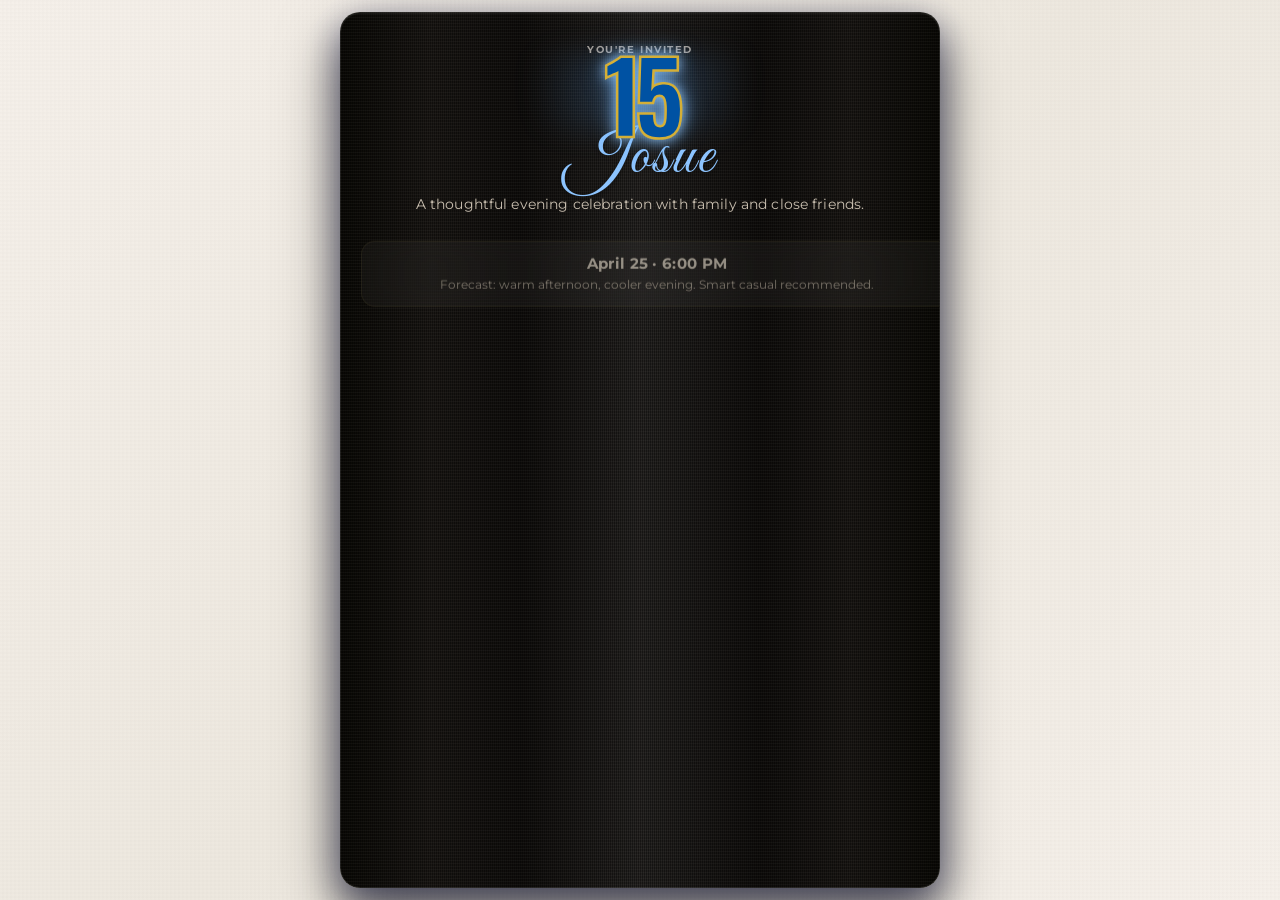
<file: invites/josues-birthday-invite/index.html>
<!DOCTYPE html>
<html lang="en">

<head>
    <meta charset="UTF-8">
    <meta name="viewport" content="width=device-width, initial-scale=1.0">
    <title>Josue's 15th Birthday Invitation</title>
    <meta property="og:title" content="Josue's 15th Birthday Invitation">
    <meta property="og:description" content="Join us for a refined celebration of Josue's 15th birthday on April 25.">
    <meta property="og:image" content="images/soccer_field_background.jpg">
    <link rel="stylesheet" href="style.css">
    <link rel="preconnect" href="https://fonts.googleapis.com">
    <link rel="preconnect" href="https://fonts.gstatic.com" crossorigin>
    <link href="https://fonts.googleapis.com/css2?family=Oswald:wght@500;700&family=Montserrat:wght@400;700&family=Great+Vibes:wght@400&family=Playfair+Display:wght@400;700&display=swap"
        rel="stylesheet">
    <script src="https://cdnjs.cloudflare.com/ajax/libs/gsap/3.12.2/gsap.min.js"></script>
</head>

<body>
    <main class="invite-container">
        <article class="invite">
            <header class="invite-header">
                <p class="invite-eyebrow">You're invited</p>
                <div class="marquee-number" aria-hidden="true">
                    <span class="number-bulbs">15</span>
                    <span class="number-structure">15</span>
                </div>
                <h1 class="invite-title"><span class="script-name">Josue</span></h1>
                <p class="invite-subtitle">A thoughtful evening celebration with family and close friends.</p>
            </header>

            <section class="summary-card">
                <div class="summary-time">April 25 · 6:00 PM</div>
                <p class="summary-note">Forecast: warm afternoon, cooler evening. Smart casual recommended.</p>
            </section>

            <section class="details-grid">
                <div class="detail-card">
                    <h2>Location</h2>
                    <p>27206 Cotton View Ln<br>Katy, TX 77493</p>
                    <a class="action-button" href="https://www.google.com/maps/place/27206+Cotton+View+Ln,+Katy,+TX+77493" target="_blank" aria-label="Get directions">Get Directions</a>
                </div>

                <div class="detail-card">
                    <h2>RSVP</h2>
                    <p>Please confirm attendance in advance.</p>
                    <a class="action-button secondary" href="https://wa.me/18326745401?text=RSVP%20for%20Josue's%20Birthday!" target="_blank" aria-label="RSVP via WhatsApp">RSVP on WhatsApp</a>
                </div>
            </section>

            <section class="cta-section">
                <div class="cta-content">
                    <div class="cta-main">
                        <h2>Confirm Your Attendance</h2>
                        <p>Let us know you're coming!</p>
                    </div>
                    <div class="cta-buttons">
                        <a class="cta-button primary" href="https://wa.me/18326745401?text=RSVP%20for%20Josue's%20Birthday!" target="_blank" aria-label="RSVP via WhatsApp">💬 WhatsApp</a>
                        <a class="cta-button" href="https://calendar.google.com/calendar/event?action=TEMPLATE&tmeid=NHBpaWlqbmwwazR2aG9jcnBrZW5iMW5ybjQgZmFtaWx5MDcxOTQ5Mzk5MDU2OTU1NjE1MTNAZw&tmsrc=family07194939905695561513%40group.calendar.google.com" target="_blank" aria-label="Add to Calendar">📅 Add to Calendar</a>
                    </div>
                </div>
            </section>

            <footer class="invite-footer">
                <p>Add this event to your calendar for easy planning.</p>
                <a class="calendar-link" target="_blank" href="https://calendar.google.com/calendar/event?action=TEMPLATE&tmeid=NHBpaWlqbmwwazR2aG9jcnBrZW5iMW5ybjQgZmFtaWx5MDcxOTQ5Mzk5MDU2OTU1NjE1MTNAZw&tmsrc=family07194939905695561513%40group.calendar.google.com" aria-label="Add to Calendar">Add to Google Calendar</a>
            </footer>
        </article>
    </main>
    <script>
        // Premium entrance animations with GSAP
        const tl = gsap.timeline({ defaults: { ease: "power3.out" } });

        // Initialize elements with hidden state
        gsap.set(".marquee-number", { opacity: 0 });
        gsap.set(".script-name", { opacity: 0, y: 20 });
        gsap.set(".summary-card", { opacity: 0, y: 30 });
        gsap.set(".detail-card", { opacity: 0, y: 30 });
        gsap.set(".cta-section", { opacity: 0, y: 30 });

        // Marquee flicker effect (simulating sign turning on)
        tl.to(".marquee-number", {
            opacity: 1,
            duration: 0.1,
            yoyo: true,
            repeat: 5,
            ease: "none"
        }, 0);

        // Stabilize marquee after flicker
        tl.to(".marquee-number", {
            opacity: 1,
            duration: 0.3
        }, 0.6);

        // Script name fades in and slides up after marquee stabilizes
        tl.to(".script-name", {
            opacity: 1,
            y: 0,
            duration: 0.7
        }, 0.9);

        // Summary card slides in from bottom
        tl.to(".summary-card", {
            opacity: 1,
            y: 0,
            duration: 0.6
        }, 1.3);

        // Detail cards stagger entrance
        tl.to(".detail-card", {
            opacity: 1,
            y: 0,
            duration: 0.6,
            stagger: 0.15
        }, 1.7);

        // CTA section slides in last
        tl.to(".cta-section", {
            opacity: 1,
            y: 0,
            duration: 0.6
        }, 2.1);
    </script></body>

</html>
</file>
<file: invites/josues-birthday-invite/style.css>
body {
  font-family: 'Montserrat', sans-serif;
  text-align: center;
  background-color: #f5f0ea;
  background-image:
    repeating-linear-gradient(90deg,
      transparent,
      transparent 2px,
      rgba(139, 128, 120, 0.02) 2px,
      rgba(139, 128, 120, 0.02) 4px),
    repeating-linear-gradient(0deg,
      transparent,
      transparent 2px,
      rgba(139, 128, 120, 0.02) 2px,
      rgba(139, 128, 120, 0.02) 4px),
    linear-gradient(135deg,
      #f5f0ea 0%,
      #ede8df 50%,
      #f5f0ea 100%);
  background-attachment: fixed;
  color: white;
  padding: 0;
  margin: 0;
}

.invite-container {
  display: flex;
  justify-content: center;
  align-items: center;
  height: 100vh;
  max-height: 100vh;
  padding: 12px 16px;
  box-sizing: border-box;
  overflow: hidden;
}

.invite {
  background-color: rgba(15, 13, 11, 0.88);
  backdrop-filter: blur(20px);
  -webkit-backdrop-filter: blur(20px);
  background-image:
    repeating-linear-gradient(0deg,
      transparent,
      transparent 2px,
      rgba(255, 255, 255, 0.03) 2px,
      rgba(255, 255, 255, 0.03) 3px),
    repeating-linear-gradient(90deg,
      transparent,
      transparent 1px,
      rgba(0, 0, 0, 0.4) 1px,
      rgba(0, 0, 0, 0.4) 2px),
    linear-gradient(90deg,
      #0a0905 0%,
      #1a1714 15%,
      #0f0d0b 30%,
      #242220 50%,
      #0f0d0b 70%,
      #1a1714 85%,
      #0a0905 100%),
    linear-gradient(180deg,
      #0f0d0b 0%,
      #1a1814 50%,
      #0a0905 100%);
  padding: 20px 20px;
  border-radius: 20px;
  width: 100%;
  max-width: 600px;
  height: 100%;
  max-height: 100vh;
  border: 1px solid rgba(255, 255, 255, 0.1);
  box-sizing: border-box;
  display: flex;
  flex-direction: column;
  overflow-y: auto;
  box-shadow:
    0 8px 32px 0 rgba(31, 38, 135, 0.25),
    0 24px 60px rgba(0, 0, 0, 0.5),
    0 20px 40px rgba(0, 0, 0, 0.4),
    inset 0 1px 0 rgba(255, 255, 255, 0.05);
}

.invite-header {
  text-align: center;
  margin-bottom: 8px;
}

.invite-eyebrow {
  text-transform: uppercase;
  letter-spacing: 0.15em;
  font-size: 0.65rem;
  color: #a89f96;
  margin-bottom: 6px;
  font-weight: 700;
}

.script-name {
  font-family: 'Great Vibes', cursive;
  font-size: clamp(2.2rem, 9vw, 4rem);
  font-weight: 400;
  color: #8ec5ff;
  letter-spacing: 0.03em;
  line-height: 0.95;
}

.marquee-number {
  position: relative;
  display: flex;
  justify-content: center;
  align-items: center;
  width: 100%;
  max-width: 360px;
  margin: 0 auto 6px;
  min-height: 60px;
  max-width: 100%;
  height: auto;
}

.invite-image,
.marquee-number {
  max-width: 100%;
  height: auto;
}

.marquee-number::before {
  content: '';
  position: absolute;
  inset: -10px;
  border-radius: 24px;
  background: radial-gradient(circle at 50% 40%, rgba(79, 163, 255, 0.24), transparent 38%);
  filter: blur(14px);
  z-index: 1;
}

@keyframes bulb-flicker {

  0%,
  100% {
    opacity: 1;
  }

  50% {
    opacity: 0.7;
  }
}

.number-bulbs,
.number-structure {
  position: absolute;
  top: 0;
  left: 0;
  width: 100%;
  height: 100%;
  display: flex;
  justify-content: center;
  align-items: center;
  font-family: 'Oswald', sans-serif;
  font-weight: 900;
  font-size: clamp(4rem, 12vw, 6.2rem);
  line-height: 0.9;
  font-stretch: condensed;
  letter-spacing: -0.08em;
}

.number-structure {
  z-index: 3;
  color: #0052a3;
  -webkit-text-stroke: 2.5px #d4af37;
  text-shadow:
    inset 0 -2px 6px rgba(0, 0, 0, 0.6),
    inset 0 2px 6px rgba(100, 180, 255, 0.5),
    0 0 20px rgba(51, 153, 255, 0.6),
    0 0 40px rgba(51, 102, 255, 0.35);
  filter: drop-shadow(0 0 8px rgba(51, 153, 255, 0.4));
}

.number-bulbs {
  z-index: 2;
  color: transparent;
  -webkit-text-fill-color: transparent;
  -webkit-background-clip: text;
  background-clip: text;
  background-image:
    radial-gradient(circle at 15% 20%, #ffffff 0, #e8f4ff 4px, transparent 8px),
    radial-gradient(circle at 38% 25%, #f5faff 0, #e0eff8 3px, transparent 7px),
    radial-gradient(circle at 60% 22%, #ffffff 0, #e8f4ff 4px, transparent 8px),
    radial-gradient(circle at 80% 35%, #f5faff 0, #e0eff8 3px, transparent 7px),
    radial-gradient(circle at 22% 62%, #ffffff 0, #e8f4ff 4px, transparent 8px),
    radial-gradient(circle at 48% 70%, #f5faff 0, #e0eff8 3px, transparent 7px),
    radial-gradient(circle at 70% 55%, #ffffff 0, #e8f4ff 4px, transparent 8px),
    radial-gradient(circle at 52% 40%, #f5faff 0, #e0eff8 3px, transparent 7px),
    radial-gradient(circle at 85% 65%, #ffffff 0, #e8f4ff 3px, transparent 7px),
    radial-gradient(circle at 28% 42%, #f5faff 0, #e0eff8 3px, transparent 6px);
  background-size: 100% 100%;
  background-repeat: no-repeat;
  text-shadow:
    0 0 12px rgba(200, 230, 255, 0.8),
    0 0 24px rgba(150, 200, 255, 0.6);
  animation: bulb-flicker 3s infinite ease-in-out;
}

.invite-title {
  color: #e8dcc8;
  font-size: 1.4rem;
  font-family: 'Montserrat', sans-serif;
  font-weight: 700;
  margin: 0 0 6px;
  text-shadow: 0 2px 4px rgba(0, 0, 0, 0.3);
  letter-spacing: 0.02em;
}

.invite-subtitle {
  color: #c9bfb0;
  font-size: 0.85rem;
  font-family: 'Montserrat', sans-serif;
  font-weight: 400;
  line-height: 1.4;
  margin: 0 0 8px;
  letter-spacing: 0.01em;
}

.invite-image {
  width: auto;
  max-width: 180px;
  border-radius: 10px;
  margin-bottom: 15px;
}

.invite-text {
  font-size: 1.1em;
  line-height: 1.4;
  margin-bottom: 0;
}

.summary-card {
  background: rgba(255, 255, 255, 0.06);
  border: 1px solid rgba(199, 168, 93, 0.12);
  border-radius: 14px;
  padding: 12px 16px;
  width: 100%;
  margin-bottom: 12px;
  backdrop-filter: blur(10px);
  -webkit-backdrop-filter: blur(10px);
}

.summary-time {
  font-size: 0.95rem;
  font-weight: 700;
  color: #ddd4c4;
  letter-spacing: 0.02em;
  margin: 0;
}

.summary-note {
  color: #b3a99a;
  font-size: 0.75rem;
  line-height: 1.4;
  margin: 4px 0 0;
}

.details-grid {
  display: block;
  width: 100%;
  margin-bottom: 12px;
}

.cta-section {
  background: linear-gradient(135deg, rgba(126, 200, 255, 0.08) 0%, rgba(126, 200, 255, 0.03) 100%);
  border: 1px solid rgba(126, 200, 255, 0.2);
  border-radius: 14px;
  padding: 12px 16px;
  margin-bottom: 0;
  backdrop-filter: blur(10px);
  -webkit-backdrop-filter: blur(10px);
}

.cta-content {
  display: flex;
  flex-direction: column;
  gap: 8px;
}

.cta-main {
  text-align: center;
}

.cta-main h2 {
  color: #ffffff;
  font-size: 0.9rem;
  font-weight: 700;
  margin: 0 0 4px;
  letter-spacing: 0.5px;
  text-transform: uppercase;
  font-family: 'Montserrat', sans-serif;
}

.cta-main p {
  color: #b3a99a;
  font-size: 0.8rem;
  margin: 0;
  line-height: 1.3;
}

.cta-buttons {
  display: grid;
  grid-template-columns: 1fr 1fr;
  gap: 8px;
}

.cta-button {
  display: flex;
  align-items: center;
  justify-content: center;
  padding: 8px 10px;
  font-size: 0.8rem;
  font-weight: 700;
  text-decoration: none;
  border-radius: 10px;
  color: #7ec8ff;
  background: rgba(126, 200, 255, 0.1);
  border: 1.5px solid rgba(126, 200, 255, 0.3);
  transition: all 0.3s cubic-bezier(0.4, 0, 0.2, 1);
  cursor: pointer;
  gap: 4px;
}

.cta-button:hover {
  background: rgba(126, 200, 255, 0.18);
  border-color: rgba(126, 200, 255, 0.6);
  transform: translateY(-2px);
  box-shadow: 0 8px 24px rgba(126, 200, 255, 0.25);
}

.cta-button.primary {
  background: rgba(126, 200, 255, 0.15);
  border-color: rgba(126, 200, 255, 0.5);
}

.cta-button.primary:hover {
  background: rgba(126, 200, 255, 0.25);
  border-color: rgba(126, 200, 255, 0.7);
  box-shadow: 0 8px 24px rgba(126, 200, 255, 0.35);
}

.detail-card {

  background: rgba(255, 255, 255, 0.03);
  border: 1px solid rgba(255, 255, 255, 0.12);
  border-radius: 14px;
  padding: 14px 16px;
  text-align: center;
  backdrop-filter: blur(10px);
  -webkit-backdrop-filter: blur(10px);
  transition: border-color 0.3s ease, box-shadow 0.3s ease, transform 0.3s ease;
}

.detail-card:hover {
  border-color: #7ec8ff;
  box-shadow: 0 0 32px rgba(126, 200, 255, 0.18);
  transform: translateY(-1px);
}

.detail-card h2 {
  color: #a89f96;
  font-size: 0.7rem;
  font-weight: 700;
  margin: 0 0 6px;
  letter-spacing: 2px;
  text-transform: uppercase;
}

.detail-card p {
  color: #e8dcc8;
  font-size: 0.9rem;
  line-height: 1.4;
  margin: 0;
}

.detail-card:first-child {
  border-top-left-radius: 14px;
  border-top-right-radius: 14px;
  border-bottom-left-radius: 14px;
  border-bottom-right-radius: 14px;
}

.detail-card:last-child {
  display: none;
}

.detail-card:not(:last-child) {
  border-bottom: none;
}

.action-button {
  display: inline-block;
  min-width: 160px; /* Ensures consistent size */
  padding: 10px 20px;
  font-size: 0.85rem;
  text-decoration: none;
  border-radius: 12px;
  font-weight: 700;
  color: #7ec8ff;
  background-color: rgba(126, 200, 255, 0.08);
  border: 1px solid rgba(126, 200, 255, 0.25);
  transition: transform 0.25s ease, background-color 0.25s ease, border-color 0.25s ease, box-shadow 0.25s ease;
  cursor: pointer;
}

.action-button:hover {
  background-color: rgba(126, 200, 255, 0.15);
  border-color: rgba(126, 200, 255, 0.45);
  transform: translateY(-1px) scale(1.03);
  box-shadow: 0 4px 12px rgba(126, 200, 255, 0.2);
}

.action-button.secondary {
  background-color: transparent;
  border-color: rgba(126, 200, 255, 0.2);
  color: #7ec8ff;
}

.action-button.secondary:hover {
  background-color: rgba(126, 200, 255, 0.1);
  border-color: rgba(126, 200, 255, 0.4);
  transform: translateY(-1px) scale(1.03);
  box-shadow: 0 4px 12px rgba(126, 200, 255, 0.15);
}

.invite-footer {
  display: none;
  color: #a89f96;
  font-size: 0.9rem;
  line-height: 1.65;
  text-align: center;
  margin-top: 16px;
  padding-top: 16px;
  border-top: 1px solid rgba(199, 168, 93, 0.08);
}

.invite-footer p {
  margin: 0 0 12px;
}

.calendar-link {
  color: #7ec8ff;
  text-decoration: none;
  font-weight: 700;
  font-size: 0.92rem;
  transition: all 0.25s ease;
  border-bottom: 1px solid rgba(126, 200, 255, 0.3);
  padding-bottom: 2px;
}

.calendar-link:hover {
  color: #a8d8ff;
  border-bottom-color: rgba(126, 200, 255, 0.6);
}

.event-details-section {

  background-color: rgba(255, 255, 255, 0.1);
  padding: 15px;
  margin-bottom: 20px;
  border-radius: 8px;
}

.event-details-section h2 {
  font-size: 1.3em;
  color: #FFD700;
  margin-bottom: 10px;
}

.event-details {
  font-size: 1em;
  margin-bottom: 10px;
}

.map-link {
  background-color: #008000;
  color: white;
  padding: 10px 20px;
  border-radius: 5px;
  text-decoration: none;
  font-weight: bold;
  transition: background-color 0.3s ease;
  display: inline-block;
  width: 80%;
  max-width: 200px;
  box-sizing: border-box;
}

.map-link:hover {
  background-color: #006400;
}

.rsvp-section {
  background-color: rgba(255, 255, 255, 0.1);
  padding: 15px;
  margin-bottom: 20px;
  border-radius: 8px;
}

.rsvp-section h2 {
  font-size: 1.3em;
  color: #90EE90;
  /* A different color for emphasis */
  margin-bottom: 10px;
}

.whatsapp-button {
  background-color: #25D366;
  /* WhatsApp green */
  color: white;
  padding: 12px 25px;
  border-radius: 8px;
  text-decoration: none;
  font-weight: bold;
  transition: background-color 0.3s ease;
  display: inline-block;
  width: 80%;
  max-width: 200px;
  box-sizing: border-box;
}

.whatsapp-button:hover {
  background-color: #128C7E;
  /* Darker WhatsApp green */
}

.calendar-section {
  text-align: center;
  margin-top: 15px;
}

.calendar-link {
  display: inline-block;
}

@media (max-width: 520px) {
  .invite-container {
    padding: 8px 12px;
  }

  .invite {
    padding: 16px 16px;
    border-radius: 16px;
  }

  .marquee-number {
    min-height: 50px;
    margin: 0 auto 4px;
  }

  .invite-title {
    font-size: 1.2rem;
    margin: 0 0 4px;
  }

  .invite-subtitle {
    font-size: 0.8rem;
    margin: 0 0 6px;
  }

  .summary-card {
    padding: 10px 14px;
    margin-bottom: 10px;
  }

  .cta-content {
    gap: 6px;
  }

  .cta-buttons {
    gap: 10px;
  }

  .cta-button {
    padding: 8px 10px;
    font-size: 0.75rem;
  }
}

@media (max-width: 480px) {
  .invite-container {
    align-items: flex-start;
    padding: 16px 10px;
    margin-top: 5vh;
  }

  .invite {
    width: 94%;
    padding: 32px 20px;
  }

  .marquee-number {
    margin-bottom: 30px;
  }

  .cta-buttons {
    display: flex;
    flex-direction: column;
    gap: 12px;
  }

  .details-grid {
    display: flex;
    flex-direction: column;
    gap: 12px;
  }
}

@media (max-width: 375px) {
  .invite {
    padding: 14px 14px;
  }

  .marquee-number {
    min-height: 45px;
  }

  .detail-card p {
    font-size: 0.9rem;
    line-height: 1.4;
  }
}
</file>
